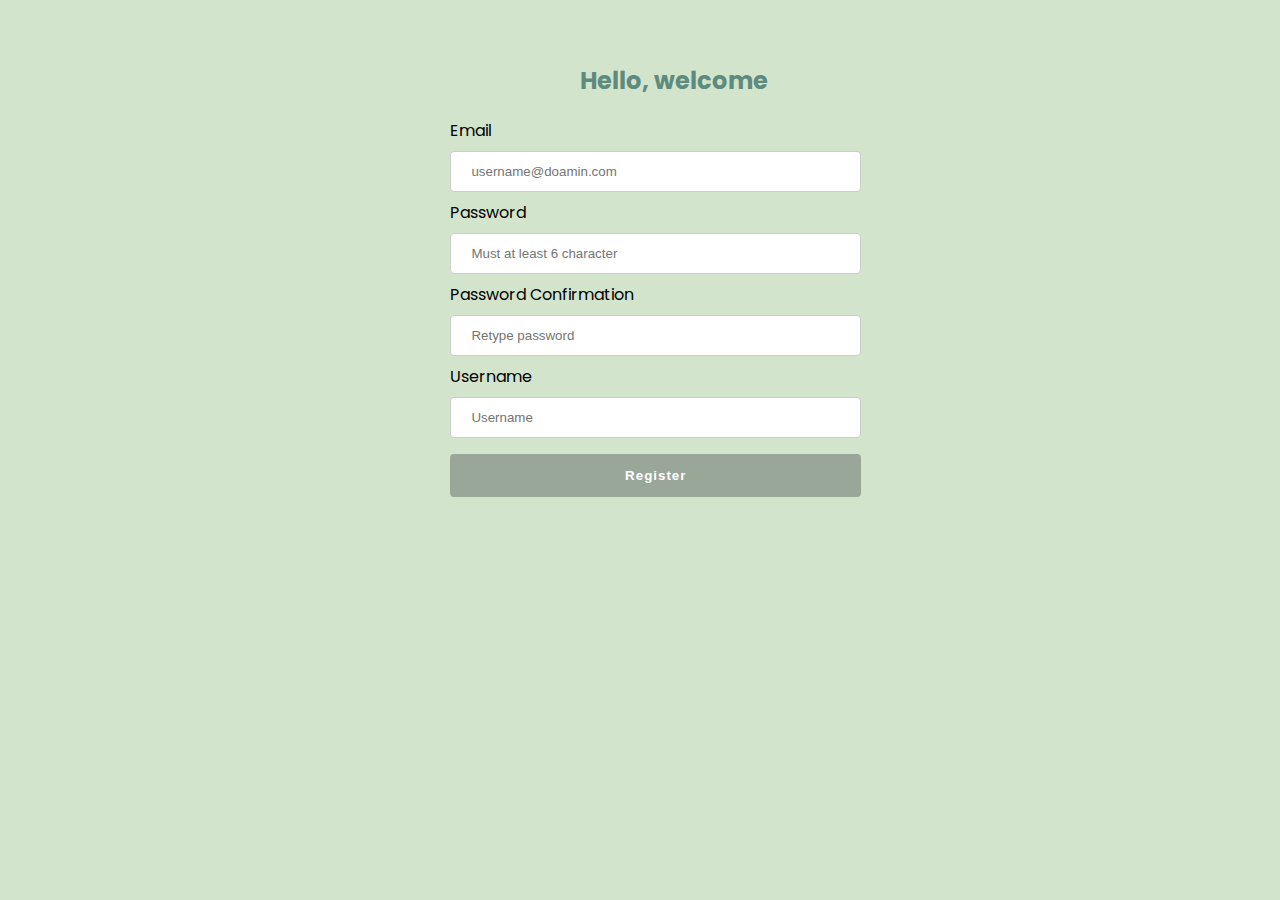
<file: coba_label.html>
<!DOCTYPE html>
<html lang="en">
<head>
    <meta charset="UTF-8">
    <meta http-equiv="X-UA-Compatible" content="IE=edge">
    <meta name="viewport" content="width=device-width, initial-scale=1.0">
    <script src="https://cdn.jsdelivr.net/npm/bootstrap@5.1.3/dist/js/bootstrap.bundle.min.js" integrity="sha384-ka7Sk0Gln4gmtz2MlQnikT1wXgYsOg+OMhuP+IlRH9sENBO0LRn5q+8nbTov4+1p" crossorigin="anonymous"></script>
    <link rel="stylesheet" href="style.css">
    <script src="scriptform.js"></script>
    <link href="https://fonts.googleapis.com/css2?family=Poppins&display=swap" rel="stylesheet">
    <link href="https://fonts.googleapis.com/css2?family=Poppins:wght@400;700&display=swap" rel="stylesheet">
    <title>Document</title>
</head>
<body>
    <div class="cc">
      <h2 class="greeting">Hello, welcome</h2>
        <form action="index.html">
        <div>
          <label for="lemail">Email</label>
          </div>
          <input type="email" id="femail" name="email" placeholder="username@doamin.com" onkeypress="nextField(event)">
      
          <div><label for="lpassword">Password</label></div>
          <input type="password" id="fpassword" name="password" placeholder="Must at least 6 character" onkeypress=" LLField(event)">
      
          <div><label for="lpassword1">Password Confirmation</label></div>
          <input type="password" id="fpassword-confirmation" name="password" placeholder="Retype password" onkeypress="KKField(event)">

          <div><label for="lusername">Username</label></div>
          <input type="text" id="fusername" name="username" placeholder="Username">

          <div id="error-nwl"></div>
        
          <a href="index.html"><button type="submit" class="input"  onclick="cek()">Register</button></a>
        </form>
      </div>
</body>
</html>
</file>
<file: style.css>
body{
	background-color: #D3E4CD;
	font-family: 'Poppins', sans-serif;
}
input[type=text], select {
	width: 50%;
	padding: 12px 20px;
	margin: 8px 0;
	display: inline-block;
	border: 1px solid #ccc;
	border-radius: 4px;
	box-sizing: border-box;
  }
input[type=email], select {
	width: 50%;
	padding: 12px 20px;
	margin: 8px 0;
	display: inline-block;
	border: 1px solid #ccc;
	border-radius: 4px;
	box-sizing: border-box;
  }
input[type=password], select {
	width: 50%;
	padding: 12px 20px;
	margin: 8px 0;
	display: inline-block;
	border: 1px solid #ccc;
	border-radius: 4px;
	box-sizing: border-box;
  }
  
  button {
	width: 50%;
	background-color: #99A799;
	color: white;
	padding: 14px 20px;
	margin: 8px 0;
	border: none;
	border-radius: 4px;
	cursor: pointer;
	font-weight: bold;
	font-size: 17;
	letter-spacing: 1px;
  }
  
  button:hover {
	background-color: #ADC2A9;
  }
  
.cc{
	margin-left: 35%;
	margin-top: 5%;
}
.greeting{
	margin-left: 130px;
	font-family: 'Poppins', sans-serif;
	color: #5E8B7E;
}
</file>
